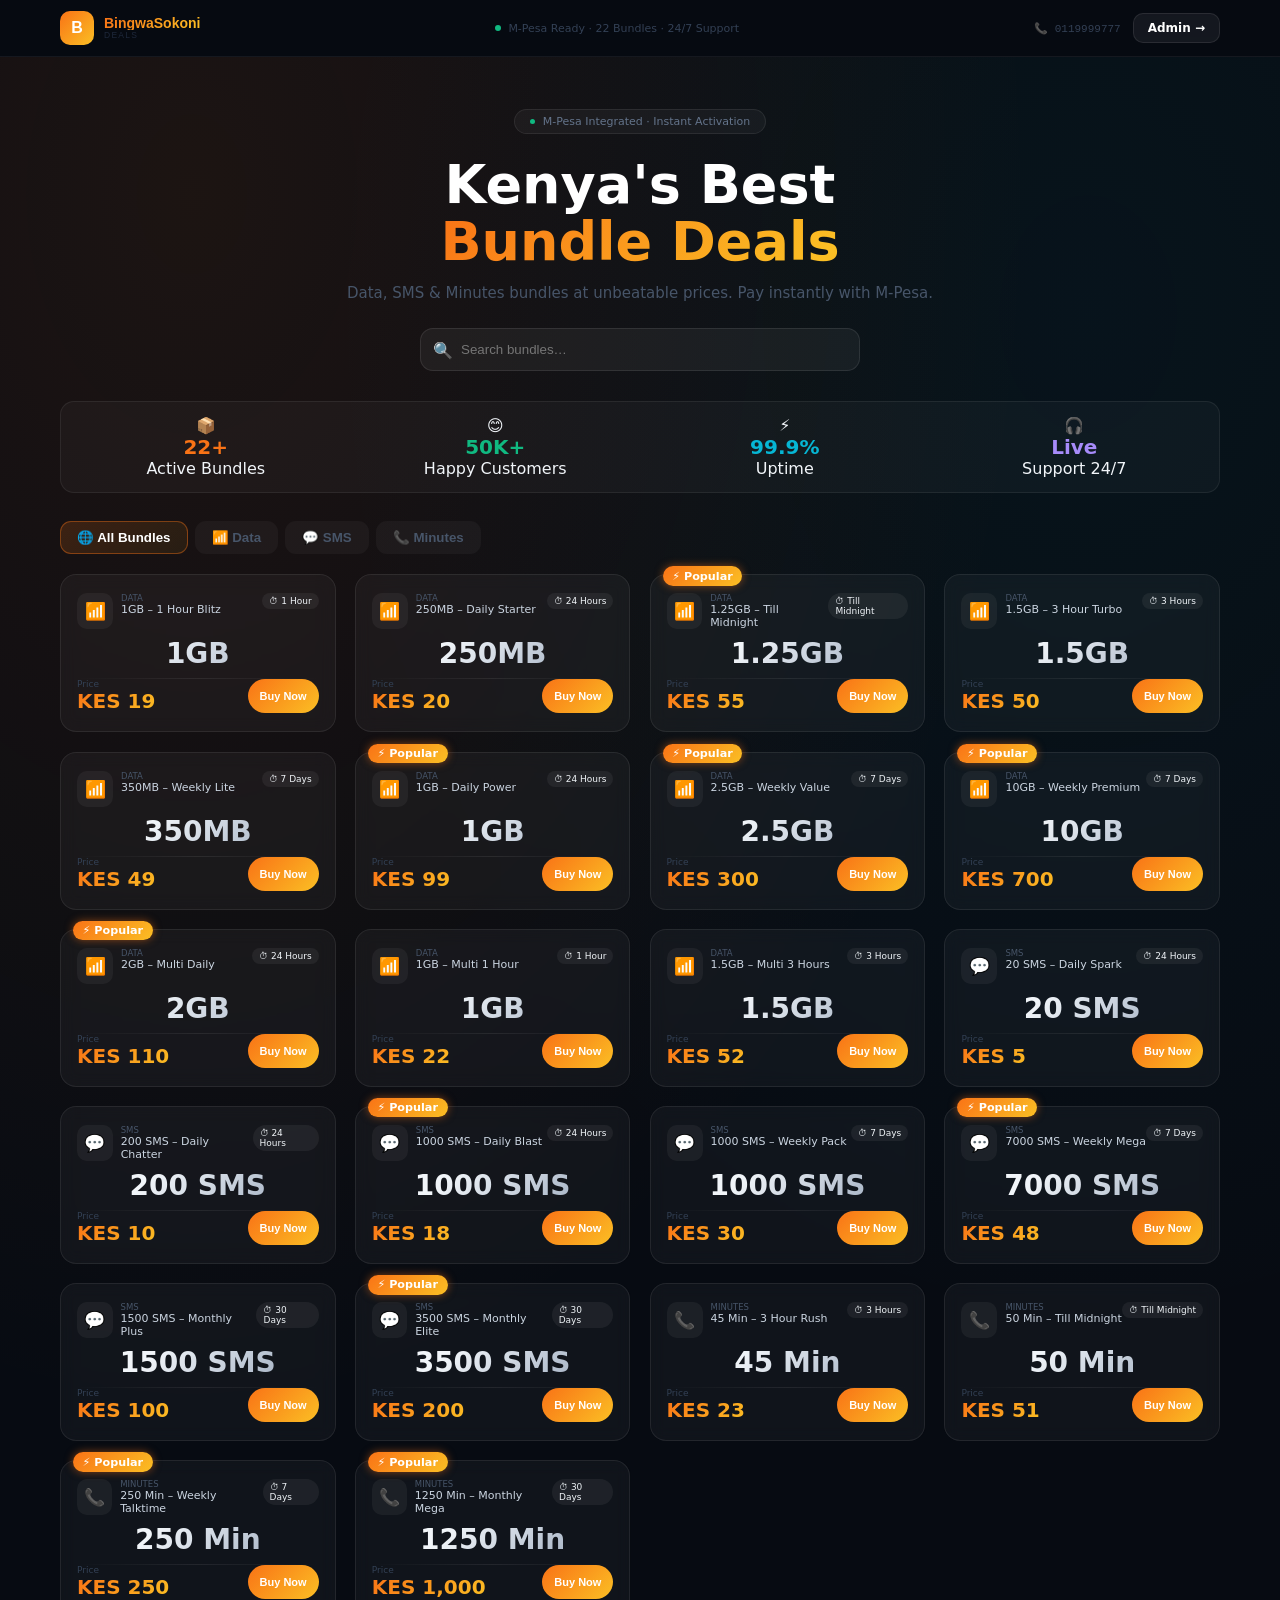
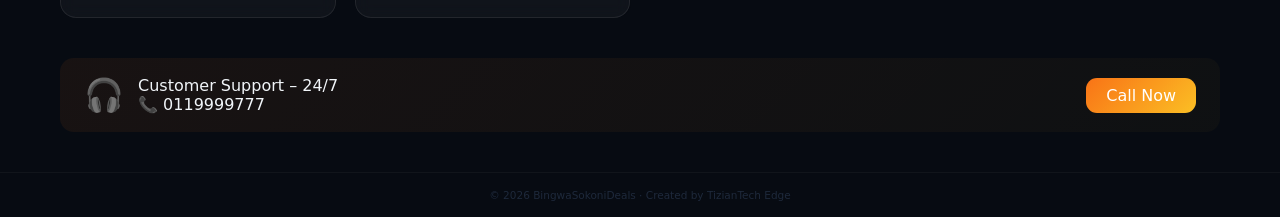
<file: index.html>
<!DOCTYPE html>
<html lang="en">
<head>
    <meta charset="UTF-8">
    <meta name="viewport" content="width=device-width, initial-scale=1.0, viewport-fit=cover">
    <title>BingwaSokoniDeals – Premium Bundles</title>
    <style>
        * { box-sizing: border-box; margin: 0; padding: 0; }
        body {
            background: #070b12;
            color: #f1f5f9;
            font-family: system-ui, -apple-system, 'Segoe UI', Roboto, sans-serif;
        }
        .glass-card {
            background: rgba(255,255,255,0.04);
            backdrop-filter: blur(8px);
            border: 1px solid rgba(255,255,255,0.08);
            border-radius: 1rem;
        }
        .btn-primary {
            background: linear-gradient(135deg, #f97316, #fbbf24);
            border: none;
            color: white;
            font-weight: 700;
            padding: 0.5rem 1rem;
            border-radius: 2rem;
            cursor: pointer;
            transition: all 0.2s;
        }
        .btn-primary:hover {
            opacity: 0.9;
            transform: scale(1.02);
        }
        .badge-popular {
            background: linear-gradient(135deg, #f97316, #fbbf24);
            color: white;
            font-size: 0.7rem;
            font-weight: 800;
            padding: 0.2rem 0.6rem;
            border-radius: 20px;
            box-shadow: 0 0 8px rgba(249,115,22,0.5);
        }
        .price {
            background: linear-gradient(135deg, #f97316, #fbbf24);
            -webkit-background-clip: text;
            background-clip: text;
            color: transparent;
            font-weight: 900;
        }
        .category-badge {
            font-size: 0.7rem;
            padding: 0.2rem 0.5rem;
            border-radius: 12px;
            background: rgba(6,182,212,0.15);
            color: #06b6d4;
        }
        .grid {
            display: grid;
            grid-template-columns: repeat(auto-fill, minmax(260px, 1fr));
            gap: 1.2rem;
        }
        .modal {
            position: fixed;
            inset: 0;
            background: rgba(7,11,18,0.9);
            backdrop-filter: blur(12px);
            display: flex;
            align-items: center;
            justify-content: center;
            z-index: 1000;
        }
        .modal-content {
            background: #0f172a;
            border: 1px solid rgba(255,255,255,0.1);
            border-radius: 1.5rem;
            padding: 1.5rem;
            max-width: 400px;
            width: 90%;
        }
        .input-glass {
            width: 100%;
            background: rgba(255,255,255,0.05);
            border: 1px solid rgba(255,255,255,0.1);
            border-radius: 0.8rem;
            padding: 0.8rem;
            color: white;
        }
        .tab-active {
            background: linear-gradient(135deg, rgba(249,115,22,0.2), rgba(251,191,36,0.1));
            border: 1px solid rgba(249,115,22,0.4);
            color: white;
        }
        @keyframes fadeUp {
            from { opacity: 0; transform: translateY(20px); }
            to { opacity: 1; transform: translateY(0); }
        }
    </style>
</head>
<body>
    <div id="app"></div>
    <script>
        // ---------- DATA ----------
        const BUNDLES = [
            { id:"1",  name:"1GB – 1 Hour Blitz",        category:"DATA",    price:19,   volume:"1GB",       validity:"1 Hour",        isPopular:false },
            { id:"2",  name:"250MB – Daily Starter",      category:"DATA",    price:20,   volume:"250MB",     validity:"24 Hours",      isPopular:false },
            { id:"3",  name:"1.25GB – Till Midnight",     category:"DATA",    price:55,   volume:"1.25GB",    validity:"Till Midnight", isPopular:true  },
            { id:"4",  name:"1.5GB – 3 Hour Turbo",       category:"DATA",    price:50,   volume:"1.5GB",     validity:"3 Hours",       isPopular:false },
            { id:"5",  name:"350MB – Weekly Lite",        category:"DATA",    price:49,   volume:"350MB",     validity:"7 Days",        isPopular:false },
            { id:"6",  name:"1GB – Daily Power",          category:"DATA",    price:99,   volume:"1GB",       validity:"24 Hours",      isPopular:true  },
            { id:"7",  name:"2.5GB – Weekly Value",       category:"DATA",    price:300,  volume:"2.5GB",     validity:"7 Days",        isPopular:true  },
            { id:"8",  name:"10GB – Weekly Premium",      category:"DATA",    price:700,  volume:"10GB",      validity:"7 Days",        isPopular:true  },
            { id:"9",  name:"2GB – Multi Daily",          category:"DATA",    price:110,  volume:"2GB",       validity:"24 Hours",      isPopular:true  },
            { id:"10", name:"1GB – Multi 1 Hour",         category:"DATA",    price:22,   volume:"1GB",       validity:"1 Hour",        isPopular:false },
            { id:"11", name:"1.5GB – Multi 3 Hours",      category:"DATA",    price:52,   volume:"1.5GB",     validity:"3 Hours",       isPopular:false },
            { id:"12", name:"20 SMS – Daily Spark",       category:"SMS",     price:5,    volume:"20 SMS",    validity:"24 Hours",      isPopular:false },
            { id:"13", name:"200 SMS – Daily Chatter",    category:"SMS",     price:10,   volume:"200 SMS",   validity:"24 Hours",      isPopular:false },
            { id:"14", name:"1000 SMS – Daily Blast",     category:"SMS",     price:18,   volume:"1000 SMS",  validity:"24 Hours",      isPopular:true  },
            { id:"15", name:"1000 SMS – Weekly Pack",     category:"SMS",     price:30,   volume:"1000 SMS",  validity:"7 Days",        isPopular:false },
            { id:"16", name:"7000 SMS – Weekly Mega",     category:"SMS",     price:48,   volume:"7000 SMS",  validity:"7 Days",        isPopular:true  },
            { id:"17", name:"1500 SMS – Monthly Plus",    category:"SMS",     price:100,  volume:"1500 SMS",  validity:"30 Days",       isPopular:false },
            { id:"18", name:"3500 SMS – Monthly Elite",   category:"SMS",     price:200,  volume:"3500 SMS",  validity:"30 Days",       isPopular:true  },
            { id:"19", name:"45 Min – 3 Hour Rush",       category:"MINUTES", price:23,   volume:"45 Min",    validity:"3 Hours",       isPopular:false },
            { id:"20", name:"50 Min – Till Midnight",     category:"MINUTES", price:51,   volume:"50 Min",    validity:"Till Midnight", isPopular:false },
            { id:"21", name:"250 Min – Weekly Talktime",  category:"MINUTES", price:250,  volume:"250 Min",   validity:"7 Days",        isPopular:true  },
            { id:"22", name:"1250 Min – Monthly Mega",    category:"MINUTES", price:1000, volume:"1250 Min",  validity:"30 Days",       isPopular:true  },
        ];
        const MOCK_TXNS = [
            { id:"t1", phone:"0712345678", bundle:"1GB – Daily Power",       amount:99,  status:"SUCCESS", mpesa:"QWE123456", date:"2025-05-07" },
            { id:"t2", phone:"0798765432", bundle:"10GB – Weekly Premium",   amount:700, status:"SUCCESS", mpesa:"ABC789012", date:"2025-05-07" },
            { id:"t3", phone:"0756789012", bundle:"7000 SMS – Weekly Mega",  amount:48,  status:"PENDING", mpesa:null,        date:"2025-05-08" },
            { id:"t4", phone:"0723456789", bundle:"2.5GB – Weekly Value",    amount:300, status:"SUCCESS", mpesa:"XYZ345678", date:"2025-05-08" },
            { id:"t5", phone:"0711223344", bundle:"250 Min – Weekly",        amount:250, status:"FAILED",  mpesa:null,        date:"2025-05-08" },
            { id:"t6", phone:"0745678901", bundle:"1.25GB – Till Midnight",  amount:55,  status:"SUCCESS", mpesa:"POI654321", date:"2025-05-09" },
        ];
        const TOP_BUNDLES = [
            { name:"1GB – Daily Power",     count:32, rev:3168 },
            { name:"10GB – Weekly Premium", count:18, rev:12600 },
            { name:"2.5GB – Weekly Value",  count:14, rev:4200 },
            { name:"7000 SMS – Mega",       count:25, rev:1200 },
            { name:"250 Min – Weekly",      count:9,  rev:2250 },
        ];
        const categoryIcons = { DATA:"📶", SMS:"💬", MINUTES:"📞" };
        const categoryColors = { DATA:"#06b6d4", SMS:"#a78bfa", MINUTES:"#10b981" };
        const statusColors = { SUCCESS:"#10b981", PENDING:"#fbbf24", FAILED:"#ef4444" };
        const statusBg = { SUCCESS:"rgba(16,185,129,0.15)", PENDING:"rgba(251,191,36,0.15)", FAILED:"rgba(239,68,68,0.15)" };
        const tabs = [
            { id:"ALL", label:"All Bundles", icon:"🌐" },
            { id:"DATA", label:"Data", icon:"📶" },
            { id:"SMS", label:"SMS", icon:"💬" },
            { id:"MINUTES", label:"Minutes", icon:"📞" },
        ];
        // ---------- STATE ----------
        let view = "store";
        let activeTab = "ALL";
        let search = "";
        let selectedBundle = null;
        let toastMessage = null;
        let toastTimeout = null;

        function showToast(msg) {
            if (toastTimeout) clearTimeout(toastTimeout);
            toastMessage = msg;
            render();
            toastTimeout = setTimeout(() => {
                toastMessage = null;
                render();
            }, 4000);
        }

        function render() {
            const app = document.getElementById('app');
            if (!app) return;
            app.innerHTML = '';
            const container = document.createElement('div');
            container.style.background = '#070b12';
            container.style.minHeight = '100vh';

            // Header
            const header = document.createElement('header');
            header.style.position = 'sticky';
            header.style.top = '0';
            header.style.zIndex = '50';
            header.style.background = 'rgba(7,11,18,0.9)';
            header.style.backdropFilter = 'blur(20px)';
            header.style.borderBottom = '1px solid rgba(255,255,255,0.06)';
            header.innerHTML = `
                <div style="max-width:1200px; margin:0 auto; padding:0 20px; height:56px; display:flex; align-items:center; justify-content:space-between;">
                    <button id="logoBtn" style="display:flex; align-items:center; gap:10px; background:none; border:none; cursor:pointer;">
                        <div style="width:34px; height:34px; border-radius:10px; display:flex; align-items:center; justify-content:center; font-size:16px; font-weight:900; color:white; background:linear-gradient(135deg,#f97316,#fbbf24);">B</div>
                        <div style="text-align:left;">
                            <div style="font-size:14px; font-weight:900; background:linear-gradient(135deg,#f97316,#fbbf24); -webkit-background-clip:text; background-clip:text; color:transparent; line-height:1;">BingwaSokoni</div>
                            <div style="font-size:8.5px; color:#1e293b; text-transform:uppercase; letter-spacing:0.15em;">Deals</div>
                        </div>
                    </button>
                    <div style="display:flex; align-items:center; gap:7px; font-size:11px; color:#334155;">
                        <span style="width:6px; height:6px; border-radius:50%; background:#10b981;"></span>
                        M-Pesa Ready · 22 Bundles · 24/7 Support
                    </div>
                    <div style="display:flex; align-items:center; gap:12px;">
                        <span style="font-size:11px; color:#334155; font-family:monospace;">📞 0119999777</span>
                        <a href="/admin" id="adminLink" style="background:rgba(255,255,255,0.06); border:1px solid rgba(255,255,255,0.09); color:white; padding:7px 14px; border-radius:10px; font-size:12px; text-decoration:none; font-weight:700;">Admin →</a>
                    </div>
                </div>
            `;
            container.appendChild(header);
            if (view === "store") {
                const storeDiv = document.createElement('div');
                storeDiv.style.background = 'radial-gradient(at 15% 8%, rgba(249,115,22,0.09) 0, transparent 55%), radial-gradient(at 85% 15%, rgba(6,182,212,0.05) 0, transparent 50%), #070b12';
                // Hero
                const hero = document.createElement('div');
                hero.style.padding = '52px 20px 30px';
                hero.style.textAlign = 'center';
                hero.style.maxWidth = '780px';
                hero.style.margin = '0 auto';
                hero.innerHTML = `
                    <div style="display:inline-flex; align-items:center; gap:8px; background:rgba(255,255,255,0.04); border:1px solid rgba(255,255,255,0.08); border-radius:30px; padding:5px 15px; font-size:11px; color:#64748b; margin-bottom:22px;">
                        <span style="width:5px; height:5px; border-radius:50%; background:#10b981;"></span>
                        M-Pesa Integrated · Instant Activation
                    </div>
                    <h1 style="font-size:clamp(28px,5.5vw,54px); font-weight:900; line-height:1.06; color:white; margin-bottom:14px;">
                        Kenya's Best<br/>
                        <span style="background:linear-gradient(135deg,#f97316 0%,#fbbf24 50%,#f97316 100%); background-size:200% auto; -webkit-background-clip:text; background-clip:text; color:transparent; animation:shimmer 3s linear infinite;">Bundle Deals</span>
                    </h1>
                    <p style="color:#475569; font-size:15px; margin-bottom:26px;">Data, SMS & Minutes bundles at unbeatable prices. Pay instantly with M-Pesa.</p>
                    <div style="position:relative; max-width:440px; margin:0 auto;">
                        <span style="position:absolute; left:13px; top:50%; transform:translateY(-50%);">🔍</span>
                        <input id="searchInput" type="text" placeholder="Search bundles…" style="width:100%; background:rgba(255,255,255,0.05); border:1px solid rgba(255,255,255,0.09); border-radius:13px; padding:13px 40px; color:white;">
                    </div>
                `;
                const searchInput = hero.querySelector('#searchInput');
                if (searchInput) {
                    searchInput.value = search;
                    searchInput.addEventListener('input', (e) => { search = e.target.value; render(); });
                }
                storeDiv.appendChild(hero);

                // Stats bar
                const statsBar = document.createElement('div');
                statsBar.style.maxWidth = '1200px';
                statsBar.style.margin = '0 auto';
                statsBar.style.padding = '0 20px 28px';
                statsBar.innerHTML = `
                    <div style="display:grid; grid-template-columns:repeat(4,1fr); background:rgba(255,255,255,0.03); border:1px solid rgba(255,255,255,0.07); border-radius:14px;">
                        <div style="padding:14px; text-align:center;"><div>📦</div><div style="font-size:20px; font-weight:900; color:#f97316;">22+</div><div>Active Bundles</div></div>
                        <div style="padding:14px; text-align:center;"><div>😊</div><div style="font-size:20px; font-weight:900; color:#10b981;">50K+</div><div>Happy Customers</div></div>
                        <div style="padding:14px; text-align:center;"><div>⚡</div><div style="font-size:20px; font-weight:900; color:#06b6d4;">99.9%</div><div>Uptime</div></div>
                        <div style="padding:14px; text-align:center;"><div>🎧</div><div style="font-size:20px; font-weight:900; color:#a78bfa;">Live</div><div>Support 24/7</div></div>
                    </div>
                `;
                storeDiv.appendChild(statsBar);

                // Tabs
                const tabsDiv = document.createElement('div');
                tabsDiv.style.display = 'flex';
                tabsDiv.style.gap = '7px';
                tabsDiv.style.margin = '0 auto 20px';
                tabsDiv.style.maxWidth = '1200px';
                tabsDiv.style.padding = '0 20px';
                tabs.forEach(tab => {
                    const btn = document.createElement('button');
                    btn.textContent = `${tab.icon} ${tab.label}`;
                    btn.style.padding = '8px 16px';
                    btn.style.borderRadius = '11px';
                    btn.style.fontWeight = '700';
                    btn.style.cursor = 'pointer';
                    btn.style.background = activeTab === tab.id ? 'linear-gradient(135deg,rgba(249,115,22,0.17),rgba(251,191,36,0.07))' : 'rgba(255,255,255,0.04)';
                    btn.style.border = activeTab === tab.id ? '1px solid rgba(249,115,22,0.4)' : '1px solid transparent';
                    btn.style.color = activeTab === tab.id ? 'white' : '#475569';
                    btn.onclick = () => { activeTab = tab.id; search = ''; render(); };
                    tabsDiv.appendChild(btn);
                });
                storeDiv.appendChild(tabsDiv);

                // Bundles grid
                const filtered = BUNDLES.filter(b => {
                    const catMatch = activeTab === 'ALL' || b.category === activeTab;
                    const searchMatch = !search.trim() || b.name.toLowerCase().includes(search.toLowerCase()) || b.volume.toLowerCase().includes(search.toLowerCase());
                    return catMatch && searchMatch;
                });
                const gridDiv = document.createElement('div');
                gridDiv.style.maxWidth = '1200px';
                gridDiv.style.margin = '0 auto';
                gridDiv.style.padding = '0 20px 40px';
                if (filtered.length === 0) {
                    gridDiv.innerHTML = `<div style="text-align:center; padding:40px;">📭 No bundles found</div>`;
                } else {
                    const gridInner = document.createElement('div');
                    gridInner.className = 'grid';
                    filtered.forEach((b, idx) => {
                        const card = document.createElement('div');
                        card.className = 'glass-card';
                        card.style.padding = '18px 16px';
                        card.style.cursor = 'pointer';
                        card.style.transition = 'all 0.25s';
                        card.style.animation = `fadeUp 0.4s ease-out ${idx * 0.04}s both`;
                        card.onmouseenter = () => { card.style.transform = 'translateY(-5px)'; card.style.border = `1px solid ${categoryColors[b.category]}55`; };
                        card.onmouseleave = () => { card.style.transform = 'translateY(0)'; card.style.border = '1px solid rgba(255,255,255,0.08)'; };
                        card.onclick = () => { selectedBundle = b; renderModal(); };
                        if (b.isPopular) {
                            const pop = document.createElement('div');
                            pop.className = 'badge-popular';
                            pop.textContent = '⚡ Popular';
                            pop.style.position = 'absolute';
                            pop.style.top = '-9px';
                            pop.style.left = '12px';
                            card.style.position = 'relative';
                            card.appendChild(pop);
                        }
                        card.innerHTML += `
                            <div style="display:flex; align-items:flex-start; justify-content:space-between;">
                                <div style="display:flex; gap:8px;"><div style="width:36px; height:36px; border-radius:10px; display:flex; align-items:center; justify-content:center; font-size:17px; background:rgba(255,255,255,0.05);">${categoryIcons[b.category]}</div><div><div style="font-size:8.5px; color:#475569;">${b.category}</div><div style="font-size:11px; color:#cbd5e1;">${b.name}</div></div></div>
                                <span style="font-size:9px; background:rgba(255,255,255,0.06); padding:3px 7px; border-radius:20px;">⏱ ${b.validity}</span>
                            </div>
                            <div style="text-align:center; padding:8px 0;"><div style="font-size:28px; font-weight:900; background:linear-gradient(135deg,#f1f5f9 30%,#94a3b8); -webkit-background-clip:text; color:transparent;">${b.volume}</div></div>
                            <div style="height:1px; background:linear-gradient(90deg,transparent,rgba(255,255,255,0.08),transparent);"></div>
                            <div style="display:flex; justify-content:space-between;"><div><div style="font-size:9px; color:#334155;">Price</div><div class="price" style="font-size:20px;">KES ${b.price.toLocaleString()}</div></div><button class="btn-primary" style="font-size:11px; padding:6px 12px;">Buy Now</button></div>
                        `;
                        const btn = card.querySelector('.btn-primary');
                        if (btn) btn.onclick = (e) => { e.stopPropagation(); selectedBundle = b; renderModal(); };
                        gridInner.appendChild(card);
                    });
                    gridDiv.appendChild(gridInner);
                }
                storeDiv.appendChild(gridDiv);

                // Support banner
                const support = document.createElement('div');
                support.style.maxWidth = '1200px';
                support.style.margin = '0 auto';
                support.style.padding = '0 20px 40px';
                support.innerHTML = `
                    <div style="background:linear-gradient(135deg,rgba(249,115,22,0.07),rgba(251,191,36,0.03)); border-radius:14px; padding:18px 24px; display:flex; justify-content:space-between; align-items:center;">
                        <div style="display:flex; gap:14px;"><div style="font-size:32px;">🎧</div><div><div>Customer Support – 24/7</div><div>📞 0119999777</div></div></div>
                        <a href="tel:0119999777" style="background:linear-gradient(135deg,#f97316,#fbbf24); padding:8px 20px; border-radius:11px; color:white; text-decoration:none;">Call Now</a>
                    </div>
                `;
                storeDiv.appendChild(support);
                container.appendChild(storeDiv);
            }
            // Footer
            const footer = document.createElement('footer');
            footer.style.textAlign = 'center';
            footer.style.padding = '16px';
            footer.style.borderTop = '1px solid rgba(255,255,255,0.04)';
            footer.innerHTML = `<p style="font-size:10.5px; color:#1e293b;">© ${new Date().getFullYear()} BingwaSokoniDeals · Created by TizianTech Edge</p>`;
            container.appendChild(footer);

            if (toastMessage) {
                const toastDiv = document.createElement('div');
                toastDiv.style.position = 'fixed';
                toastDiv.style.bottom = '20px';
                toastDiv.style.left = '50%';
                toastDiv.style.transform = 'translateX(-50%)';
                toastDiv.style.background = '#0f172a';
                toastDiv.style.border = '1px solid rgba(16,185,129,0.3)';
                toastDiv.style.borderRadius = '12px';
                toastDiv.style.padding = '8px 20px';
                toastDiv.textContent = toastMessage;
                container.appendChild(toastDiv);
            }
            app.appendChild(container);
        }

        function renderModal() {
            if (!selectedBundle) return;
            let modalDiv = document.getElementById('dynamic-modal');
            if (modalDiv) modalDiv.remove();
            modalDiv = document.createElement('div');
            modalDiv.id = 'dynamic-modal';
            modalDiv.className = 'modal';
            const content = document.createElement('div');
            content.className = 'modal-content';
            content.innerHTML = `
                <div style="display:flex; justify-content:space-between; margin-bottom:1rem;"><h3>Complete Purchase</h3><button id="closeModalBtn" style="background:none; border:none; color:#94a3b8; font-size:1.2rem;">✕</button></div>
                <div><strong>${selectedBundle.name}</strong><br>${selectedBundle.volume} · ${selectedBundle.validity}</div>
                <div style="margin-top:1rem; text-align:center; background:rgba(249,115,22,0.07); padding:0.8rem; border-radius:0.8rem;"><div>Total Amount</div><div class="price" style="font-size:2rem;">KES ${selectedBundle.price.toLocaleString()}</div></div>
                <div style="margin-top:1rem;"><label>📱 Safaricom Number</label><input type="tel" id="phoneNumber" class="input-glass" placeholder="0712345678"></div>
                <div style="display:flex; gap:0.8rem; margin-top:1.5rem;">
                    <button id="modalCancelBtn" style="flex:1; background:rgba(255,255,255,0.05); border:1px solid rgba(255,255,255,0.09); color:#94a3b8; border-radius:0.8rem; padding:0.6rem;">Cancel</button>
                    <button id="modalPayBtn" style="flex:1; background:linear-gradient(135deg,#f97316,#fbbf24); border:none; border-radius:0.8rem; padding:0.6rem; color:white; font-weight:bold;">Pay with M-Pesa</button>
                </div>
            `;
            modalDiv.appendChild(content);
            document.body.appendChild(modalDiv);
            document.getElementById('closeModalBtn')?.addEventListener('click', () => { modalDiv.remove(); selectedBundle = null; });
            document.getElementById('modalCancelBtn')?.addEventListener('click', () => { modalDiv.remove(); selectedBundle = null; });
            document.getElementById('modalPayBtn')?.addEventListener('click', () => {
                const phone = document.getElementById('phoneNumber').value;
                if (!phone) { alert('Enter phone number'); return; }
                modalDiv.remove();
                showToast(`💚 Demo: Payment initiated for ${selectedBundle.name}. In production, M-Pesa STK push would be sent to ${phone}.`);
                selectedBundle = null;
            });
        }

        render();
    </script>
</body>
</html>
</file>
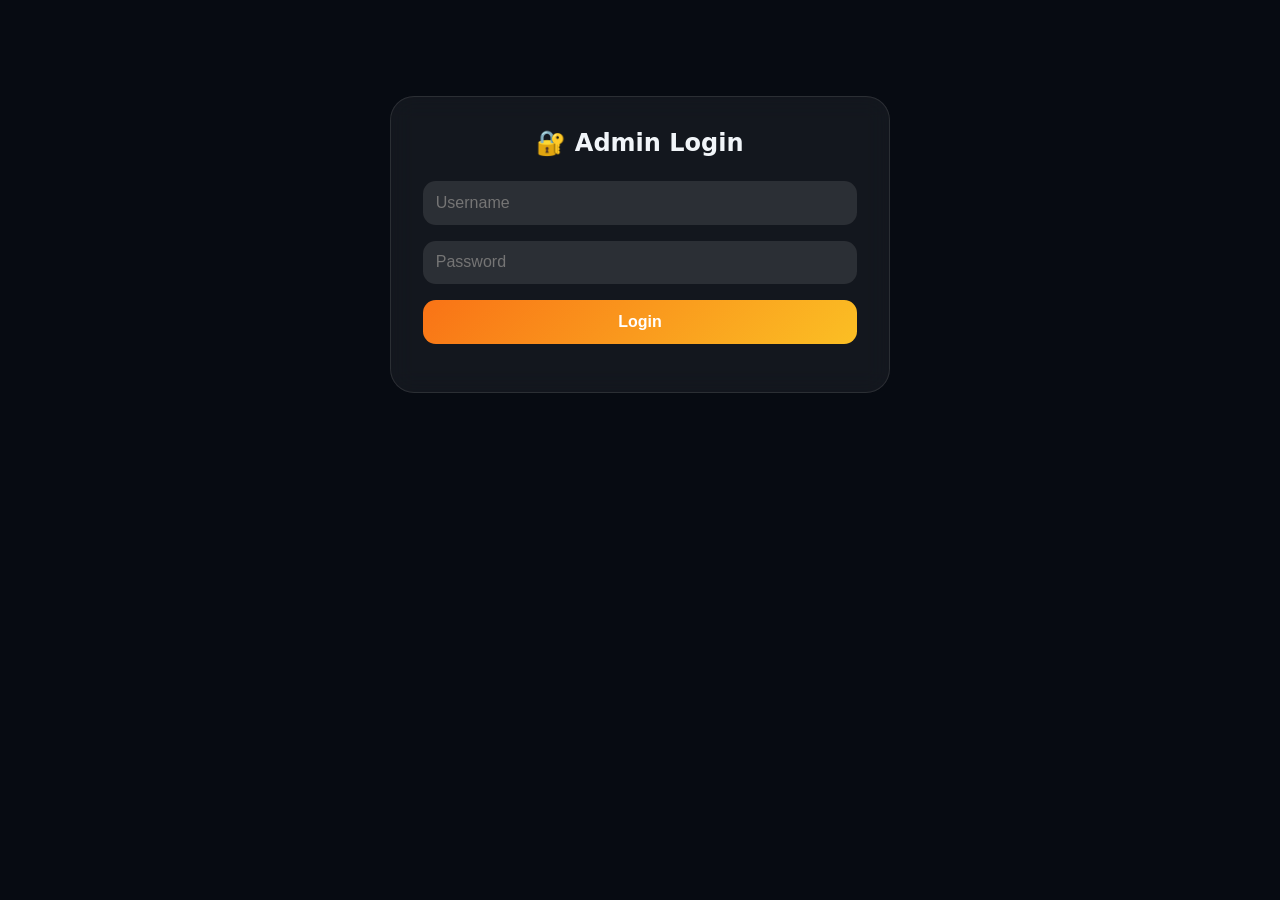
<file: admin.html>
<!DOCTYPE html>
<html lang="en">
<head>
    <meta charset="UTF-8">
    <meta name="viewport" content="width=device-width, initial-scale=1.0">
    <title>Admin Panel - BingwaSokoni</title>
    <style>
        * { margin: 0; padding: 0; box-sizing: border-box; }
        body {
            background: #070b12;
            color: #f1f5f9;
            font-family: system-ui, -apple-system, sans-serif;
            padding: 1rem;
        }
        .login-container, .admin-container {
            max-width: 500px;
            margin: 80px auto;
            background: rgba(255,255,255,0.05);
            backdrop-filter: blur(12px);
            border: 1px solid rgba(255,255,255,0.1);
            border-radius: 1.5rem;
            padding: 2rem;
            text-align: center;
        }
        .admin-container {
            max-width: 1200px;
            margin: 1rem auto;
        }
        input, button {
            width: 100%;
            padding: 0.8rem;
            margin: 0.5rem 0;
            border-radius: 0.8rem;
            border: none;
            background: rgba(255,255,255,0.1);
            color: white;
            font-size: 1rem;
        }
        button {
            background: linear-gradient(135deg, #f97316, #fbbf24);
            cursor: pointer;
            font-weight: bold;
        }
        button:hover {
            opacity: 0.9;
            transform: scale(1.02);
        }
        .error {
            color: #ef4444;
            font-size: 0.85rem;
            margin-top: 0.5rem;
        }
        table {
            width: 100%;
            border-collapse: collapse;
            font-size: 0.85rem;
        }
        th, td {
            padding: 0.7rem;
            text-align: left;
            border-bottom: 1px solid rgba(255,255,255,0.08);
        }
        th {
            color: #94a3b8;
            font-weight: 600;
        }
        .badge {
            padding: 0.2rem 0.6rem;
            border-radius: 20px;
            font-size: 0.7rem;
            font-weight: bold;
        }
        .badge-active { background: rgba(16,185,129,0.2); color: #10b981; }
        .badge-inactive { background: rgba(239,68,68,0.2); color: #ef4444; }
        .btn-sm {
            padding: 0.2rem 0.8rem;
            margin: 0 0.2rem;
            font-size: 0.75rem;
            width: auto;
            display: inline-block;
        }
        .stats-grid {
            display: grid;
            grid-template-columns: repeat(auto-fit, minmax(200px, 1fr));
            gap: 1rem;
            margin-bottom: 2rem;
        }
        .stat-card {
            background: rgba(255,255,255,0.04);
            border: 1px solid rgba(255,255,255,0.08);
            border-radius: 1rem;
            padding: 1rem;
            position: relative;
        }
        .stat-icon {
            font-size: 1.8rem;
            position: absolute;
            top: 1rem;
            right: 1rem;
            opacity: 0.6;
        }
        .tabs {
            display: flex;
            gap: 0.8rem;
            margin-bottom: 1.5rem;
            flex-wrap: wrap;
        }
        .tab-btn {
            background: rgba(255,255,255,0.05);
            border: 1px solid rgba(255,255,255,0.1);
            padding: 0.5rem 1.2rem;
            border-radius: 2rem;
            cursor: pointer;
            font-weight: 600;
            width: auto;
        }
        .tab-btn.active {
            background: linear-gradient(135deg, #f97316, #fbbf24);
            border-color: transparent;
        }
        .logout-btn {
            background: rgba(255,255,255,0.1);
            color: #f97316;
            margin-bottom: 1rem;
            width: auto;
            padding: 0.4rem 1rem;
            float: right;
        }
    </style>
</head>
<body>
<div id="app"></div>
<script>
    // ---------- DATA ----------
    const BUNDLES = [
        { id:"1",  name:"1GB – 1 Hour Blitz",        category:"DATA", price:19, volume:"1GB", validity:"1 Hour",        isPopular:false, active:true },
        { id:"2",  name:"250MB – Daily Starter",      category:"DATA", price:20, volume:"250MB", validity:"24 Hours",      isPopular:false, active:true },
        { id:"3",  name:"1.25GB – Till Midnight",     category:"DATA", price:55, volume:"1.25GB", validity:"Till Midnight", isPopular:true,  active:true },
        { id:"4",  name:"1.5GB – 3 Hour Turbo",       category:"DATA", price:50, volume:"1.5GB", validity:"3 Hours",       isPopular:false, active:true },
        { id:"5",  name:"350MB – Weekly Lite",        category:"DATA", price:49, volume:"350MB", validity:"7 Days",        isPopular:false, active:true },
        { id:"6",  name:"1GB – Daily Power",          category:"DATA", price:99, volume:"1GB",   validity:"24 Hours",      isPopular:true,  active:true },
        { id:"7",  name:"2.5GB – Weekly Value",       category:"DATA", price:300, volume:"2.5GB", validity:"7 Days",        isPopular:true,  active:true },
        { id:"8",  name:"10GB – Weekly Premium",      category:"DATA", price:700, volume:"10GB",  validity:"7 Days",        isPopular:true,  active:true },
        { id:"9",  name:"2GB – Multi Daily",          category:"DATA", price:110, volume:"2GB",   validity:"24 Hours",      isPopular:true,  active:true },
        { id:"10", name:"1GB – Multi 1 Hour",         category:"DATA", price:22, volume:"1GB",    validity:"1 Hour",        isPopular:false, active:true },
        { id:"11", name:"1.5GB – Multi 3 Hours",      category:"DATA", price:52, volume:"1.5GB",  validity:"3 Hours",       isPopular:false, active:true },
        { id:"12", name:"20 SMS – Daily Spark",       category:"SMS",  price:5,  volume:"20 SMS",  validity:"24 Hours",      isPopular:false, active:true },
        { id:"13", name:"200 SMS – Daily Chatter",    category:"SMS",  price:10, volume:"200 SMS", validity:"24 Hours",      isPopular:false, active:true },
        { id:"14", name:"1000 SMS – Daily Blast",     category:"SMS",  price:18, volume:"1000 SMS",validity:"24 Hours",      isPopular:true,  active:true },
        { id:"15", name:"1000 SMS – Weekly Pack",     category:"SMS",  price:30, volume:"1000 SMS",validity:"7 Days",        isPopular:false, active:true },
        { id:"16", name:"7000 SMS – Weekly Mega",     category:"SMS",  price:48, volume:"7000 SMS",validity:"7 Days",        isPopular:true,  active:true },
        { id:"17", name:"1500 SMS – Monthly Plus",    category:"SMS",  price:100,volume:"1500 SMS",validity:"30 Days",       isPopular:false, active:true },
        { id:"18", name:"3500 SMS – Monthly Elite",   category:"SMS",  price:200,volume:"3500 SMS",validity:"30 Days",       isPopular:true,  active:true },
        { id:"19", name:"45 Min – 3 Hour Rush",       category:"MINUTES", price:23, volume:"45 Min", validity:"3 Hours",       isPopular:false, active:true },
        { id:"20", name:"50 Min – Till Midnight",     category:"MINUTES", price:51, volume:"50 Min", validity:"Till Midnight", isPopular:false, active:true },
        { id:"21", name:"250 Min – Weekly Talktime",  category:"MINUTES", price:250,volume:"250 Min", validity:"7 Days",        isPopular:true,  active:true },
        { id:"22", name:"1250 Min – Monthly Mega",    category:"MINUTES", price:1000,volume:"1250 Min", validity:"30 Days",       isPopular:true,  active:true },
    ];

    const MOCK_TXNS = [
        { phone:"0712345678", bundle:"1GB – Daily Power",       amount:99,  status:"SUCCESS", date:"2025-05-07" },
        { phone:"0798765432", bundle:"10GB – Weekly Premium",   amount:700, status:"SUCCESS", date:"2025-05-07" },
        { phone:"0756789012", bundle:"7000 SMS – Weekly Mega",  amount:48,  status:"PENDING", date:"2025-05-08" },
        { phone:"0723456789", bundle:"2.5GB – Weekly Value",    amount:300, status:"SUCCESS", date:"2025-05-08" },
        { phone:"0711223344", bundle:"250 Min – Weekly",        amount:250, status:"FAILED",  date:"2025-05-08" },
        { phone:"0745678901", bundle:"1.25GB – Till Midnight",  amount:55,  status:"SUCCESS", date:"2025-05-09" },
    ];

    const categoryIcons = { DATA:"📶", SMS:"💬", MINUTES:"📞" };
    const categoryColors = { DATA:"#06b6d4", SMS:"#a78bfa", MINUTES:"#10b981" };

    let isLoggedIn = false;
    let currentTab = "dashboard";
    let bundles = [...BUNDLES];
    // Helper to render the entire app based on login state
    function render() {
        const app = document.getElementById('app');
        if (!app) return;
        if (!isLoggedIn) {
            renderLogin(app);
        } else {
            renderAdmin(app);
        }
    }

    function renderLogin(container) {
        container.innerHTML = `
            <div class="login-container">
                <h2 style="margin-bottom: 1rem;">🔐 Admin Login</h2>
                <input type="text" id="username" placeholder="Username" autocomplete="off">
                <input type="password" id="password" placeholder="Password">
                <button id="loginBtn">Login</button>
                <div id="loginError" class="error"></div>
            </div>
        `;
        const loginBtn = document.getElementById('loginBtn');
        const usernameInput = document.getElementById('username');
        const passwordInput = document.getElementById('password');
        const errorDiv = document.getElementById('loginError');

        const attemptLogin = () => {
            const user = usernameInput.value.trim();
            const pass = passwordInput.value;
            if (user === 'moha' && pass === 'moha123') {
                isLoggedIn = true;
                render();
            } else {
                errorDiv.textContent = 'Invalid username or password';
            }
        };
        loginBtn.onclick = attemptLogin;
        usernameInput.onkeypress = (e) => { if (e.key === 'Enter') attemptLogin(); };
        passwordInput.onkeypress = (e) => { if (e.key === 'Enter') attemptLogin(); };
    }

    function renderAdmin(container) {
        const totalRevenue = MOCK_TXNS.filter(t => t.status === 'SUCCESS').reduce((s, t) => s + t.amount, 0);
        const totalTxns = MOCK_TXNS.length;
        const successCount = MOCK_TXNS.filter(t => t.status === 'SUCCESS').length;
        const successRate = totalTxns ? Math.round((successCount / totalTxns) * 100) : 0;
        const activeBundles = bundles.filter(b => b.active).length;

        const topBundles = [
            { name:"1GB – Daily Power", count:32 },
            { name:"10GB – Weekly Premium", count:18 },
            { name:"2.5GB – Weekly Value", count:14 },
            { name:"7000 SMS – Mega", count:25 },
            { name:"250 Min – Weekly", count:9 },
        ];

        const revenueByCat = [
            { cat:"DATA", rev:19200, pct:68 },
            { cat:"SMS", rev:4800, pct:17 },
            { cat:"MINUTES", rev:4200, pct:15 },
        ];

        const html = `
            <div class="admin-container">
                <div style="display: flex; justify-content: space-between; align-items: center; margin-bottom: 1rem;">
                    <h2>📊 Admin Dashboard</h2>
                    <button id="logoutBtn" class="logout-btn">🚪 Logout</button>
                </div>
                <div class="tabs">
                    <button class="tab-btn ${currentTab === 'dashboard' ? 'active' : ''}" data-tab="dashboard">📈 Dashboard</button>
                    <button class="tab-btn ${currentTab === 'bundles' ? 'active' : ''}" data-tab="bundles">📦 Manage Bundles</button>
                    <button class="tab-btn ${currentTab === 'transactions' ? 'active' : ''}" data-tab="transactions">💳 Transactions</button>
                </div>
                <div id="tabContent"></div>
            </div>
        `;
        container.innerHTML = html;
        document.querySelectorAll('.tab-btn').forEach(btn => {
            btn.onclick = () => {
                currentTab = btn.getAttribute('data-tab');
                render();
            };
        });
        document.getElementById('logoutBtn').onclick = () => {
            isLoggedIn = false;
            render();
        };
        const tabContent = document.getElementById('tabContent');
        if (currentTab === 'dashboard') {
            tabContent.innerHTML = `
                <div class="stats-grid">
                    <div class="stat-card"><div class="stat-icon">💰</div><div style="font-size:0.8rem; color:#94a3b8;">Total Revenue</div><div style="font-size:1.8rem; font-weight:bold; color:#f97316;">KES ${totalRevenue.toLocaleString()}</div></div>
                    <div class="stat-card"><div class="stat-icon">📋</div><div style="font-size:0.8rem; color:#94a3b8;">Transactions</div><div style="font-size:1.8rem; font-weight:bold; color:#06b6d4;">${totalTxns}</div></div>
                    <div class="stat-card"><div class="stat-icon">✅</div><div style="font-size:0.8rem; color:#94a3b8;">Success Rate</div><div style="font-size:1.8rem; font-weight:bold; color:#10b981;">${successRate}%</div></div>
                    <div class="stat-card"><div class="stat-icon">📦</div><div style="font-size:0.8rem; color:#94a3b8;">Active Bundles</div><div style="font-size:1.8rem; font-weight:bold; color:#a78bfa;">${activeBundles}</div></div>
                </div>
                <div style="display: grid; grid-template-columns: 1fr 1fr; gap: 1.5rem;">
                    <div class="glass-card" style="padding:1rem;">
                        <h3 style="margin-bottom:1rem;">🏆 Top Selling Bundles</h3>
                        ${topBundles.map((b, i) => `
                            <div style="display:flex; align-items:center; gap:0.8rem; margin-bottom:0.8rem;">
                                <span style="width:24px;">${i+1}</span>
                                <span style="flex:1; font-size:0.85rem;">${b.name}</span>
                                <div style="width:100px; height:6px; background:rgba(255,255,255,0.1); border-radius:3px;"><div style="width:${(b.count/32)*100}%; height:100%; background:linear-gradient(90deg,#f97316,#fbbf24); border-radius:3px;"></div></div>
                                <span style="font-weight:bold; color:#f97316;">${b.count}</span>
                            </div>
                        `).join('')}
                    </div>
                    <div class="glass-card" style="padding:1rem;">
                        <h3 style="margin-bottom:1rem;">📊 Revenue by Category</h3>
                        ${revenueByCat.map(item => `
                            <div style="margin-bottom:1rem;">
                                <div style="display:flex; justify-content:space-between; margin-bottom:0.3rem;">
                                    <span>${categoryIcons[item.cat]} ${item.cat}</span>
                                    <span>KES ${item.rev.toLocaleString()}</span>
                                </div>
                                <div style="height:8px; background:rgba(255,255,255,0.1); border-radius:4px;"><div style="width:${item.pct}%; height:100%; background:${categoryColors[item.cat]}; border-radius:4px;"></div></div>
                            </div>
                        `).join('')}
                        <hr style="border-color:rgba(255,255,255,0.1); margin:1rem 0;">
                        <div><span>TOTAL REVENUE</span> <span style="float:right; font-weight:bold;">KES ${revenueByCat.reduce((s, i) => s + i.rev, 0).toLocaleString()}</span></div>
                    </div>
                </div>
                <div class="glass-card" style="margin-top:1.5rem; padding:1rem;">
                    <h3>🕒 Recent Transactions</h3>
                    <div style="overflow-x:auto; margin-top:1rem;">
                        <table>
                            <thead><tr><th>Phone</th><th>Bundle</th><th>Amount</th><th>Status</th><th>Date</th></tr></thead>
                            <tbody>
                                ${MOCK_TXNS.map(t => `
                                    <tr>
                                        <td>${t.phone}</td>
                                        <td>${t.bundle}</td>
                                        <td style="color:#f97316;">KES ${t.amount}</td>
                                        <td><span class="badge" style="background:${t.status === 'SUCCESS' ? 'rgba(16,185,129,0.2)' : (t.status === 'PENDING' ? 'rgba(251,191,36,0.2)' : 'rgba(239,68,68,0.2)')}; color:${t.status === 'SUCCESS' ? '#10b981' : (t.status === 'PENDING' ? '#fbbf24' : '#ef4444')};">${t.status}</span></td>
                                        <td>${t.date}</td>
                                    </tr>
                                `).join('')}
                            </tbody>
                        </table>
                    </div>
                </div>
            `;
        }
        else if (currentTab === 'bundles') {
            tabContent.innerHTML = `
                <div style="display: flex; justify-content: space-between; align-items: center; margin-bottom: 1rem;">
                    <h3>Manage Bundles (${bundles.length})</h3>
                    <button id="addBundleBtn" class="btn-sm" style="background: #f97316;">➕ New Bundle</button>
                </div>
                <div class="glass-card" style="overflow-x:auto;">
                    <table>
                        <thead><tr><th>Name</th><th>Category</th><th>Volume</th><th>Validity</th><th>Price</th><th>Status</th><th>Actions</th></tr></thead>
                        <tbody>
                            ${bundles.map(b => `
                                <tr>
                                    <td>${b.name}</td>
                                    <td><span style="color:${categoryColors[b.category]}">${categoryIcons[b.category]} ${b.category}</span></td>
                                    <td>${b.volume}</td>
                                    <td>${b.validity}</td>
                                    <td style="color:#f97316;">KES ${b.price}</td>
                                    <td><span class="badge ${b.active ? 'badge-active' : 'badge-inactive'}">${b.active ? 'Active' : 'Off'}</span></td>
                                    <td>
                                        <button class="toggle-active btn-sm" data-id="${b.id}">${b.active ? 'Deactivate' : 'Activate'}</button>
                                        <button class="delete-bundle btn-sm" data-id="${b.id}" style="background:#ef4444;">Delete</button>
                                    </td>
                                </tr>
                            `).join('')}
                        </tbody>
                    </table>
                </div>
            `;
            document.querySelectorAll('.toggle-active').forEach(btn => {
                btn.onclick = () => {
                    const id = btn.getAttribute('data-id');
                    bundles = bundles.map(b => b.id === id ? { ...b, active: !b.active } : b);
                    render();
                };
            });
            document.querySelectorAll('.delete-bundle').forEach(btn => {
                btn.onclick = () => {
                    const id = btn.getAttribute('data-id');
                    if (confirm('Permanently delete this bundle?')) {
                        bundles = bundles.filter(b => b.id !== id);
                        render();
                    }
                };
            });
            const addBtn = document.getElementById('addBundleBtn');
            if (addBtn) addBtn.onclick = () => alert('In a full version, a form would appear. This is a demo.');
        }
        else if (currentTab === 'transactions') {
            tabContent.innerHTML = `
                <h3>Transaction History</h3>
                <div class="glass-card" style="overflow-x:auto; margin-top: 1rem;">
                    <table>
                        <thead><tr><th>Phone</th><th>Bundle</th><th>Amount</th><th>Status</th><th>M-Pesa Code</th><th>Date</th></tr></thead>
                        <tbody>
                            ${MOCK_TXNS.map(t => `
                                <tr>
                                    <td>${t.phone}</td>
                                    <td>${t.bundle}</td>
                                    <td style="color:#f97316;">KES ${t.amount}</td>
                                    <td><span class="badge" style="background:${t.status === 'SUCCESS' ? 'rgba(16,185,129,0.2)' : (t.status === 'PENDING' ? 'rgba(251,191,36,0.2)' : 'rgba(239,68,68,0.2)')}; color:${t.status === 'SUCCESS' ? '#10b981' : (t.status === 'PENDING' ? '#fbbf24' : '#ef4444')};">${t.status}</span></td>
                                    <td>${t.mpesa || '—'}</td>
                                    <td>${t.date}</td>
                                </tr>
                            `).join('')}
                        </tbody>
                    </table>
                </div>
            `;
        }
    }

    render();
</script>
</body>
</html>
</file>
